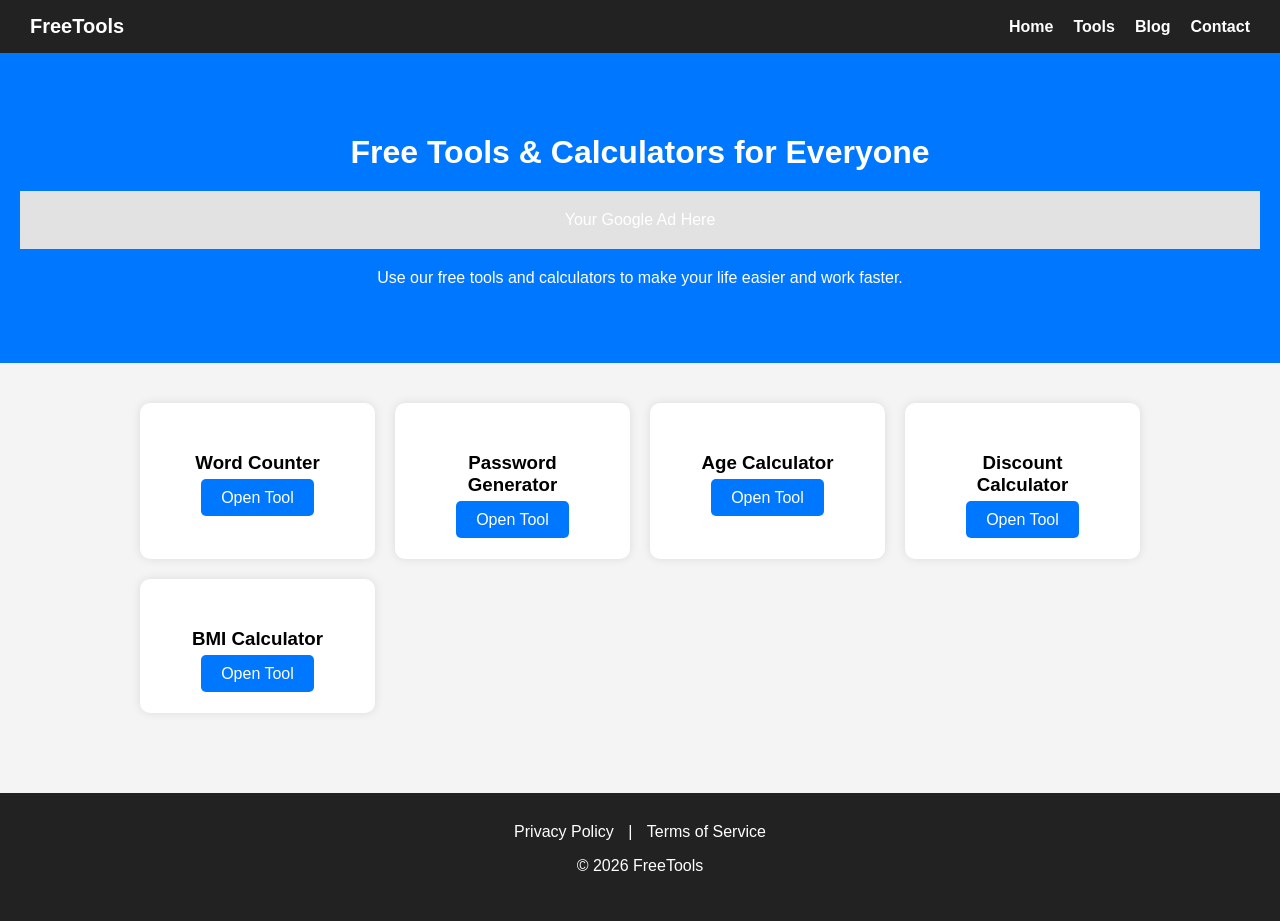
<file: FreeToolsWebsite/index.html>
<!DOCTYPE html>
<html lang="en">

<head>

<meta charset="UTF-8">
<meta name="viewport" content="width=device-width, initial-scale=1.0">

<title>Free Tools & Calculators</title>

<meta name="description" content="Use our free tools and calculators to make your life easier and work faster.">

<link rel="stylesheet" href="style.css">

</head>

<body>

<nav class="navbar">

<div class="logo">FreeTools</div>

<ul>

<li><a href="index.html">Home</a></li>
<li><a href="tools.html">Tools</a></li>
<li><a href="blog.html">Blog</a></li>
<li><a href="contact.html">Contact</a></li>

</ul>

</nav>

<header class="hero">

<h1>Free Tools & Calculators for Everyone</h1>

<!-- Google AdSense Placeholder -->
<div style="text-align:center; margin:20px 0;">
    <p style="background:#e2e2e2; padding:20px;">Your Google Ad Here</p>
</div>

<p>Use our free tools and calculators to make your life easier and work faster.</p>

</header>

<section class="tools-grid">

<div class="tool">

<h3>Word Counter</h3>

<a href="tools/word-counter.html">Open Tool</a>

</div>

<div class="tool">

<h3>Password Generator</h3>

<a href="tools/password-generator.html">Open Tool</a>

</div>

<div class="tool">

<h3>Age Calculator</h3>

<a href="tools/age-calculator.html">Open Tool</a>

</div>

<div class="tool">

<h3>Discount Calculator</h3>

<a href="tools/discount-calculator.html">Open Tool</a>

</div>

<div class="tool">

<h3>BMI Calculator</h3>

<a href="tools/bmi-calculator.html">Open Tool</a>

</div>

</section>

<footer>

<a href="privacy.html">Privacy Policy</a>

|

<a href="terms.html">Terms of Service</a>

<p>© 2026 FreeTools</p>

</footer>

</body>

</html>
</file>
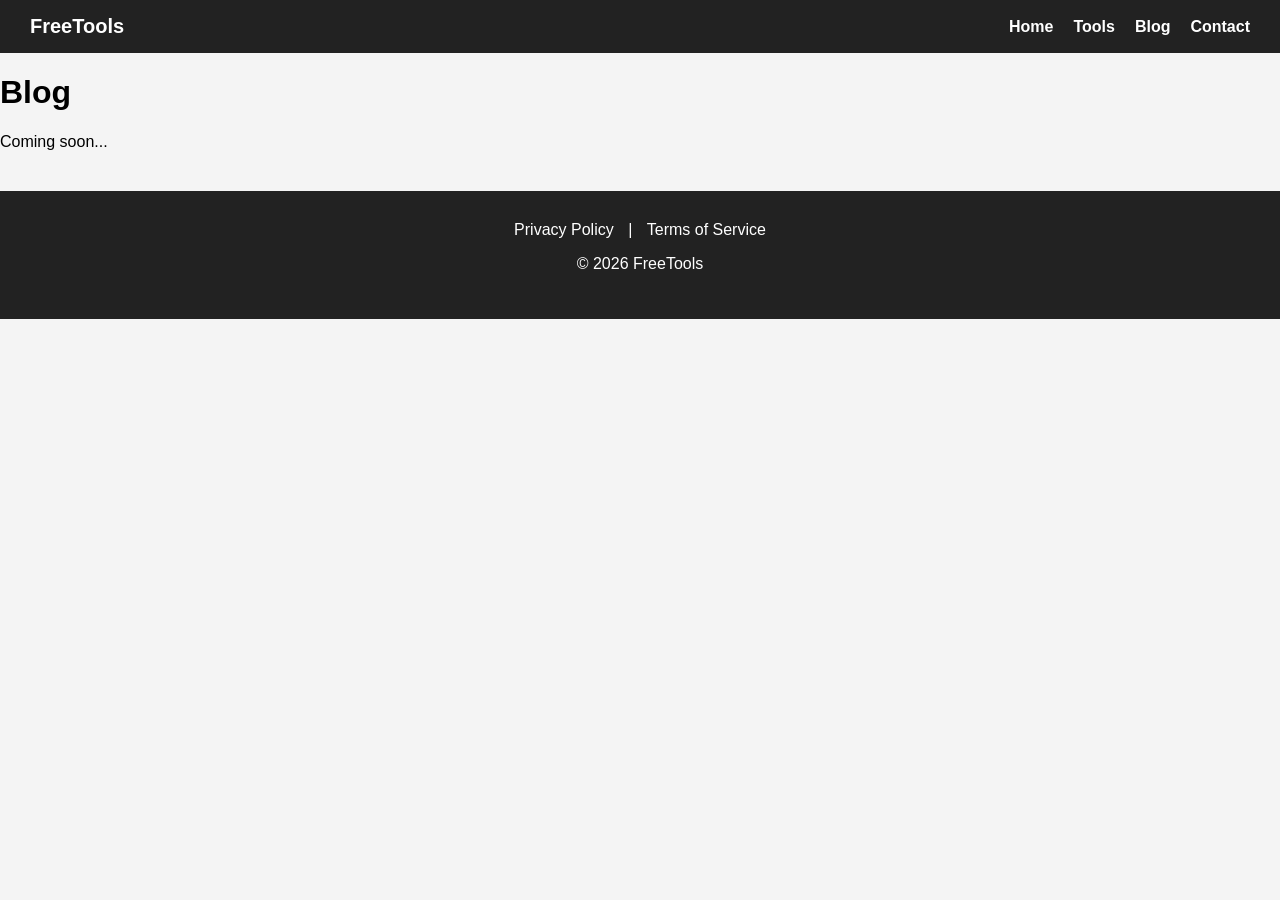
<file: FreeToolsWebsite/blog.html>
<!DOCTYPE html>
<html lang="en">
<head>
<meta charset="UTF-8">
<meta name="viewport" content="width=device-width, initial-scale=1.0">
<title>Blog</title>
<link rel="stylesheet" href="style.css">
</head>
<body>

<nav class="navbar">
<div class="logo">FreeTools</div>
<ul>
<li><a href="index.html">Home</a></li>
<li><a href="tools.html">Tools</a></li>
<li><a href="blog.html">Blog</a></li>
<li><a href="contact.html">Contact</a></li>
</ul>
</nav>

<div class="container">

<h1>Blog</h1>
<p>Coming soon...</p>
</div>

<footer>
<a href="privacy.html">Privacy Policy</a> |
<a href="terms.html">Terms of Service</a>
<p>© 2026 FreeTools</p>
</footer>

</body>
</html>
</file>
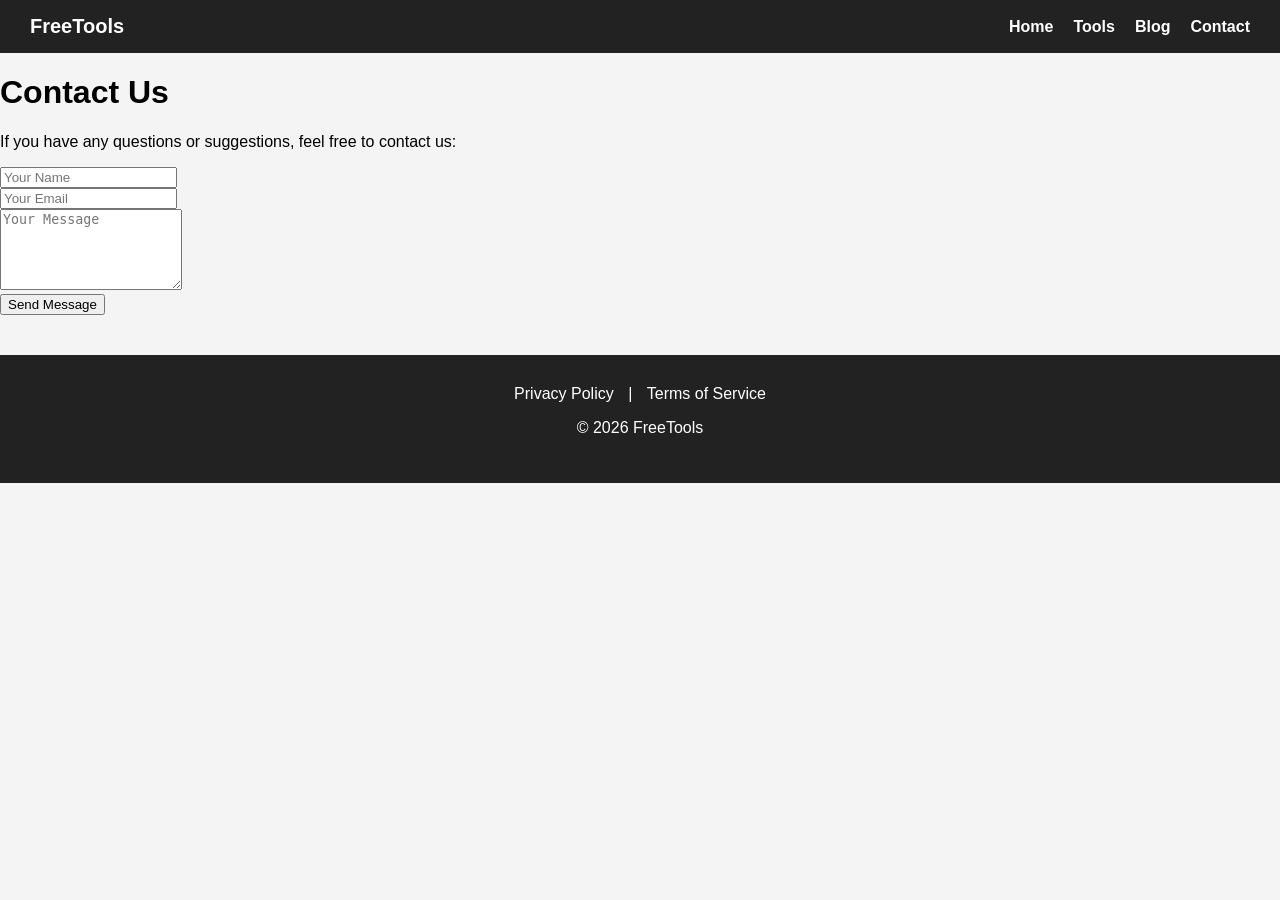
<file: FreeToolsWebsite/contact.html>
<!DOCTYPE html>
<html lang="en">
<head>
<meta charset="UTF-8">
<meta name="viewport" content="width=device-width, initial-scale=1.0">
<title>Contact Us</title>
<link rel="stylesheet" href="style.css">
</head>
<body>

<nav class="navbar">
<div class="logo">FreeTools</div>
<ul>
<li><a href="index.html">Home</a></li>
<li><a href="tools.html">Tools</a></li>
<li><a href="blog.html">Blog</a></li>
<li><a href="contact.html">Contact</a></li>
</ul>
</nav>

<div class="container">
<h1>Contact Us</h1>
<p>If you have any questions or suggestions, feel free to contact us:</p>
<form>
<input type="text" placeholder="Your Name" required><br>
<input type="email" placeholder="Your Email" required><br>
<textarea placeholder="Your Message" rows="5" required></textarea><br>
<button type="submit">Send Message</button>
</form>
</div>

<footer>
<a href="privacy.html">Privacy Policy</a> |
<a href="terms.html">Terms of Service</a>
<p>© 2026 FreeTools</p>
</footer>

</body>
</html>
</file>
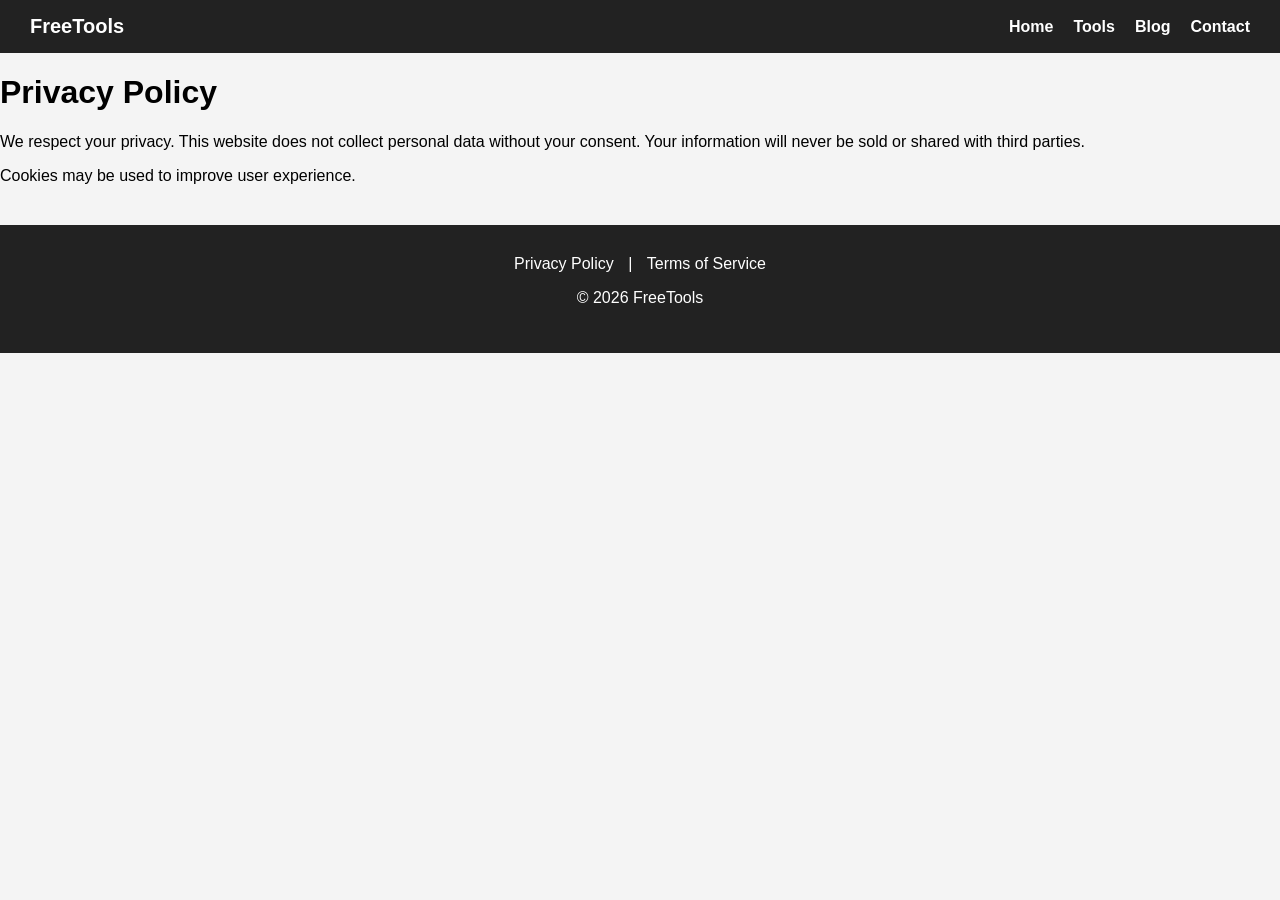
<file: FreeToolsWebsite/privacy.html>
<!DOCTYPE html>
<html lang="en">
<head>
<meta charset="UTF-8">
<meta name="viewport" content="width=device-width, initial-scale=1.0">
<title>Privacy Policy</title>
<link rel="stylesheet" href="style.css">
</head>
<body>

<nav class="navbar">
<div class="logo">FreeTools</div>
<ul>
<li><a href="index.html">Home</a></li>
<li><a href="tools.html">Tools</a></li>
<li><a href="blog.html">Blog</a></li>
<li><a href="contact.html">Contact</a></li>
</ul>
</nav>

<div class="container">
<h1>Privacy Policy</h1>
<p>We respect your privacy. This website does not collect personal data without your consent. Your information will never be sold or shared with third parties.</p>
<p>Cookies may be used to improve user experience.</p>
</div>

<footer>
<a href="privacy.html">Privacy Policy</a> |
<a href="terms.html">Terms of Service</a>
<p>© 2026 FreeTools</p>
</footer>

</body>
</html>
</file>
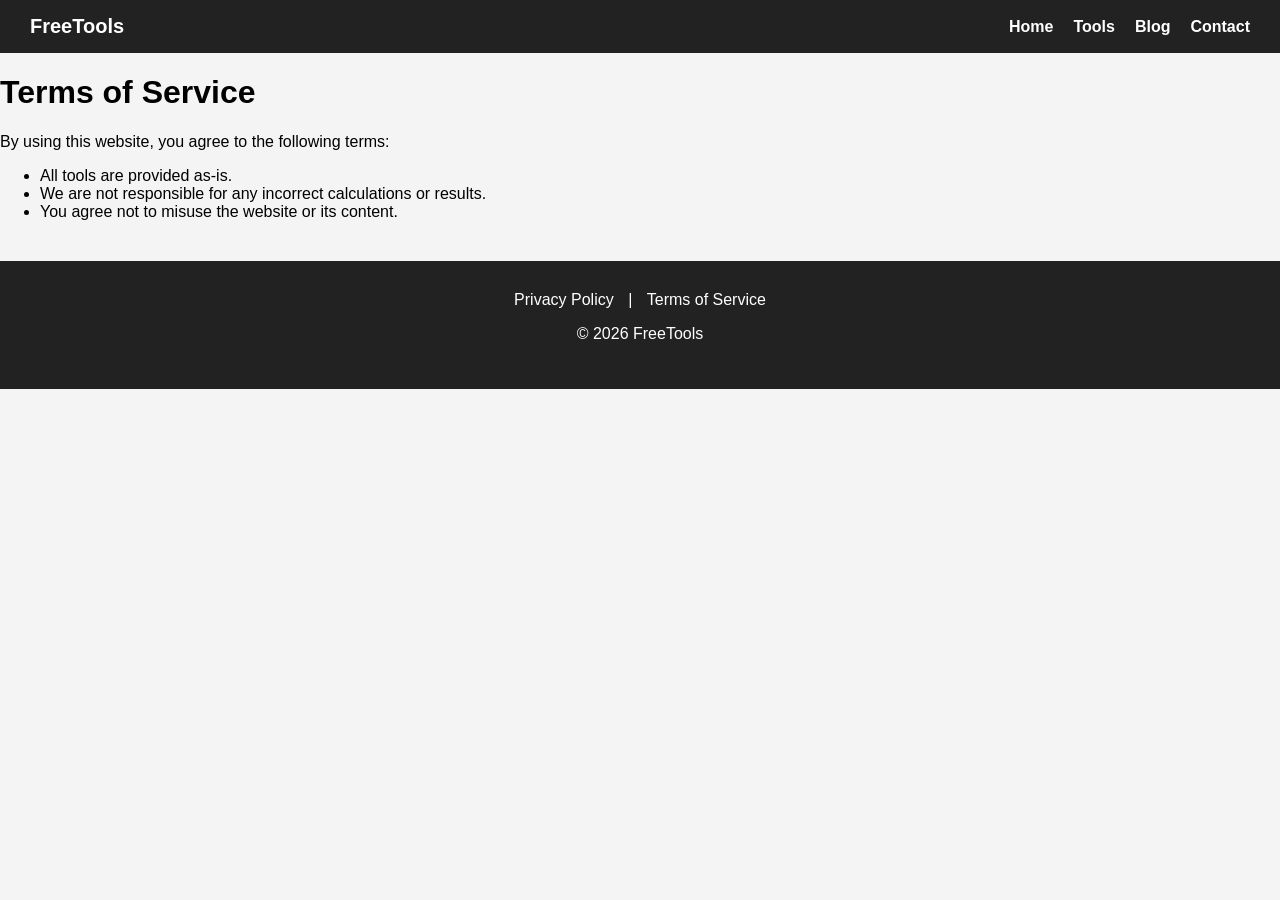
<file: FreeToolsWebsite/terms.html>
<!DOCTYPE html>
<html lang="en">
<head>
<meta charset="UTF-8">
<meta name="viewport" content="width=device-width, initial-scale=1.0">
<title>Terms of Service</title>
<link rel="stylesheet" href="style.css">
</head>
<body>

<nav class="navbar">
<div class="logo">FreeTools</div>
<ul>
<li><a href="index.html">Home</a></li>
<li><a href="tools.html">Tools</a></li>
<li><a href="blog.html">Blog</a></li>
<li><a href="contact.html">Contact</a></li>
</ul>
</nav>

<div class="container">
<h1>Terms of Service</h1>
<p>By using this website, you agree to the following terms:</p>
<ul>
<li>All tools are provided as-is.</li>
<li>We are not responsible for any incorrect calculations or results.</li>
<li>You agree not to misuse the website or its content.</li>
</ul>
</div>

<footer>
<a href="privacy.html">Privacy Policy</a> |
<a href="terms.html">Terms of Service</a>
<p>© 2026 FreeTools</p>
</footer>

</body>
</html>
</file>
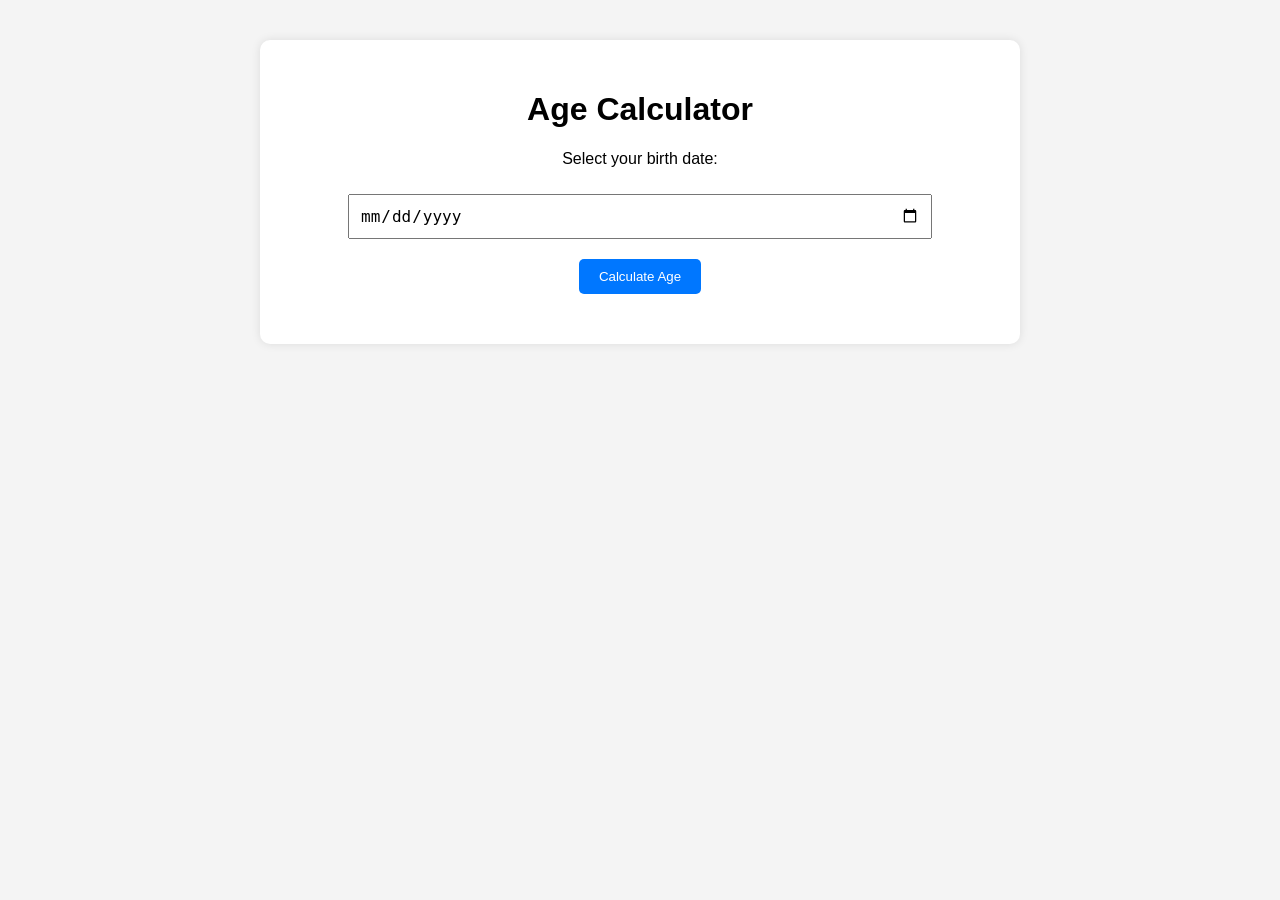
<file: FreeToolsWebsite/tools/age-calculator.html>
<!DOCTYPE html>
<html lang="en">
<head>
<meta charset="UTF-8">
<meta name="viewport" content="width=device-width, initial-scale=1.0">
<title>Age Calculator Tool</title>
<link rel="stylesheet" href="../style.css">
<style>
.container{
    background:white;
    max-width:700px;
    margin:auto;
    padding:30px;
    border-radius:10px;
    box-shadow:0 0 10px rgba(0,0,0,0.1);
    text-align:center;
    margin-top:40px;
}

input{
    width:80%;
    padding:10px;
    margin:10px 0;
    font-size:16px;
}

button{
    margin-top:10px;
    padding:10px 20px;
    background:#0077ff;
    color:white;
    border:none;
    border-radius:5px;
    cursor:pointer;
}

.result{
    margin-top:20px;
    font-size:20px;
    font-weight:bold;
}
</style>
</head>
<body>

<div class="container">
<h1>Age Calculator</h1>
<p>Select your birth date:</p>

<input type="date" id="birthdate">
<br>
<button onclick="calculateAge()">Calculate Age</button>

<div class="result" id="result"></div>
</div>

<script>
function calculateAge(){
    let birthdate = document.getElementById("birthdate").value;
    if(!birthdate){
        document.getElementById("result").innerText = "Please select your birth date!";
        return;
    }
    let today = new Date();
    let birth = new Date(birthdate);
    let age = today.getFullYear() - birth.getFullYear();
    let m = today.getMonth() - birth.getMonth();
    if(m < 0 || (m === 0 && today.getDate() < birth.getDate())){
        age--;
    }
    document.getElementById("result").innerText = "Your Age: " + age + " years";
}
</script>

</body>
</html>
</file>
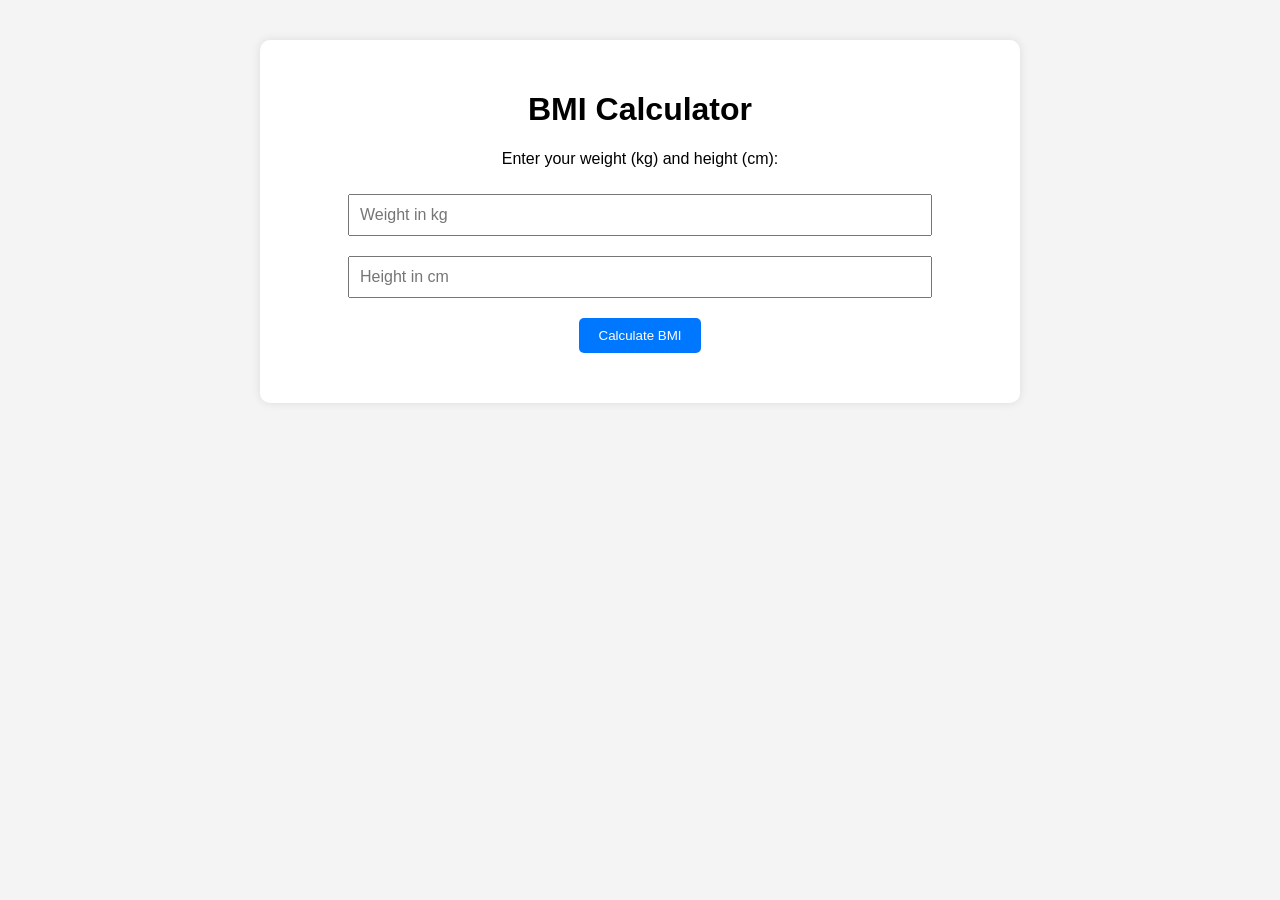
<file: FreeToolsWebsite/tools/bmi-calculator.html>
<!DOCTYPE html>
<html lang="en">
<head>
<meta charset="UTF-8">
<meta name="viewport" content="width=device-width, initial-scale=1.0">
<title>BMI Calculator Tool</title>
<link rel="stylesheet" href="../style.css">
<style>
.container{
    background:white;
    max-width:700px;
    margin:auto;
    padding:30px;
    border-radius:10px;
    box-shadow:0 0 10px rgba(0,0,0,0.1);
    text-align:center;
    margin-top:40px;
}

input{
    width:80%;
    padding:10px;
    margin:10px 0;
    font-size:16px;
}

button{
    margin-top:10px;
    padding:10px 20px;
    background:#0077ff;
    color:white;
    border:none;
    border-radius:5px;
    cursor:pointer;
}

.result{
    margin-top:20px;
    font-size:20px;
    font-weight:bold;
}
</style>
</head>
<body>

<div class="container">
<h1>BMI Calculator</h1>
<p>Enter your weight (kg) and height (cm):</p>

<input type="number" id="weight" placeholder="Weight in kg">
<br>
<input type="number" id="height" placeholder="Height in cm">
<br>
<button onclick="calculateBMI()">Calculate BMI</button>

<div class="result" id="result"></div>
</div>

<script>
function calculateBMI(){
    let weight = parseFloat(document.getElementById("weight").value);
    let height = parseFloat(document.getElementById("height").value) / 100;
    if(isNaN(weight) || isNaN(height) || height === 0){
        document.getElementById("result").innerText = "Please enter valid numbers!";
        return;
    }
    let bmi = weight / (height * height);
    let category = "";
    if(bmi < 18.5) category = "Underweight";
    else if(bmi < 25) category = "Normal weight";
    else if(bmi < 30) category = "Overweight";
    else category = "Obese";

    document.getElementById("result").innerText = "BMI: " + bmi.toFixed(1) + " (" + category + ")";
}
</script>

</body>
</html>
</file>
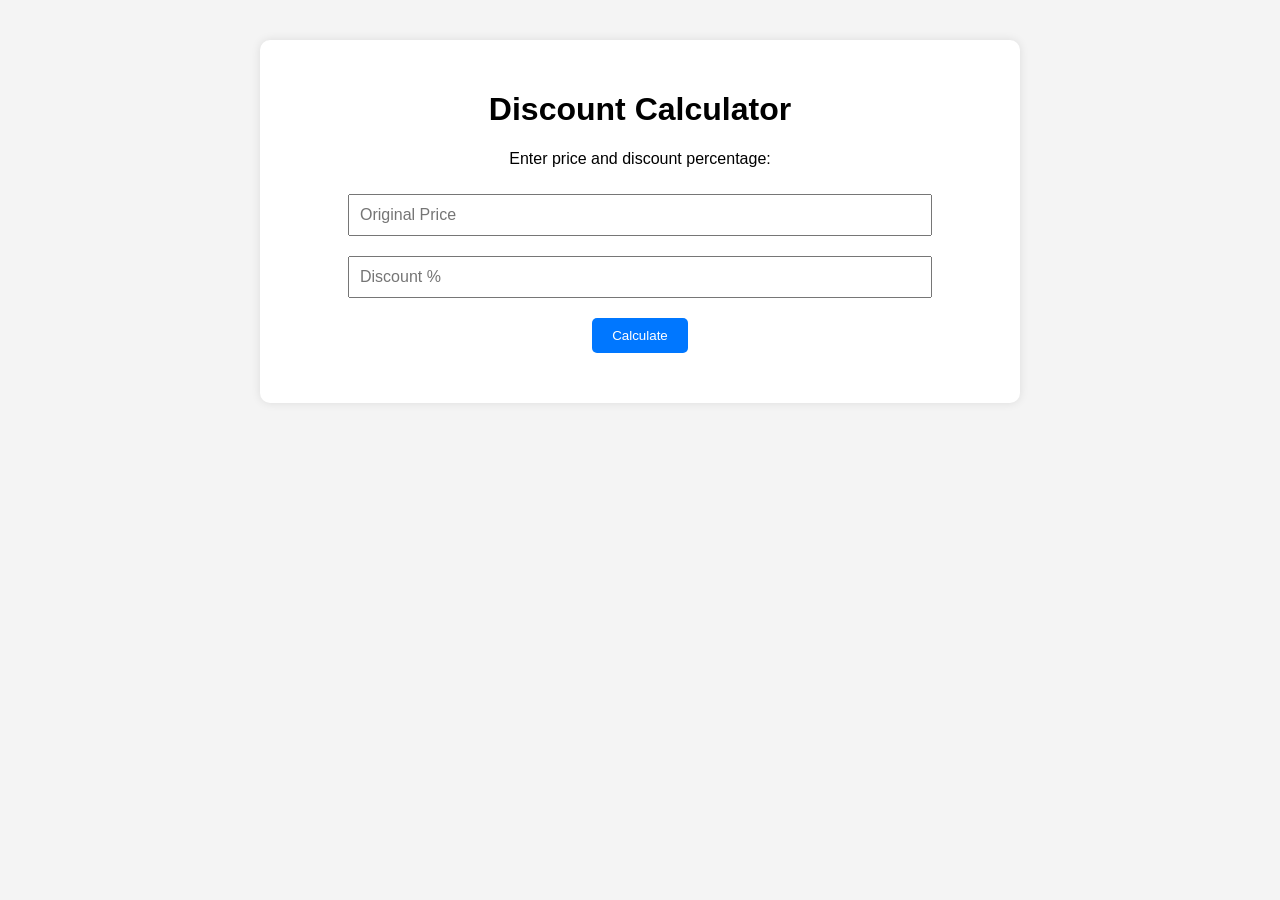
<file: FreeToolsWebsite/tools/discount-calculator.html>
<!DOCTYPE html>
<html lang="en">
<head>
<meta charset="UTF-8">
<meta name="viewport" content="width=device-width, initial-scale=1.0">
<title>Discount Calculator Tool</title>
<link rel="stylesheet" href="../style.css">
<style>
.container{
    background:white;
    max-width:700px;
    margin:auto;
    padding:30px;
    border-radius:10px;
    box-shadow:0 0 10px rgba(0,0,0,0.1);
    text-align:center;
    margin-top:40px;
}

input{
    width:80%;
    padding:10px;
    margin:10px 0;
    font-size:16px;
}

button{
    margin-top:10px;
    padding:10px 20px;
    background:#0077ff;
    color:white;
    border:none;
    border-radius:5px;
    cursor:pointer;
}

.result{
    margin-top:20px;
    font-size:20px;
    font-weight:bold;
}
</style>
</head>
<body>

<div class="container">
<h1>Discount Calculator</h1>
<p>Enter price and discount percentage:</p>

<input type="number" id="price" placeholder="Original Price">
<br>
<input type="number" id="discount" placeholder="Discount %">
<br>
<button onclick="calculateDiscount()">Calculate</button>

<div class="result" id="result"></div>
</div>

<script>
function calculateDiscount(){
    let price = parseFloat(document.getElementById("price").value);
    let discount = parseFloat(document.getElementById("discount").value);
    if(isNaN(price) || isNaN(discount)){
        document.getElementById("result").innerText = "Please enter valid numbers!";
        return;
    }
    let finalPrice = price - (price * discount / 100);
    document.getElementById("result").innerText = "Final Price: $" + finalPrice.toFixed(2);
}
</script>

</body>
</html>
</file>
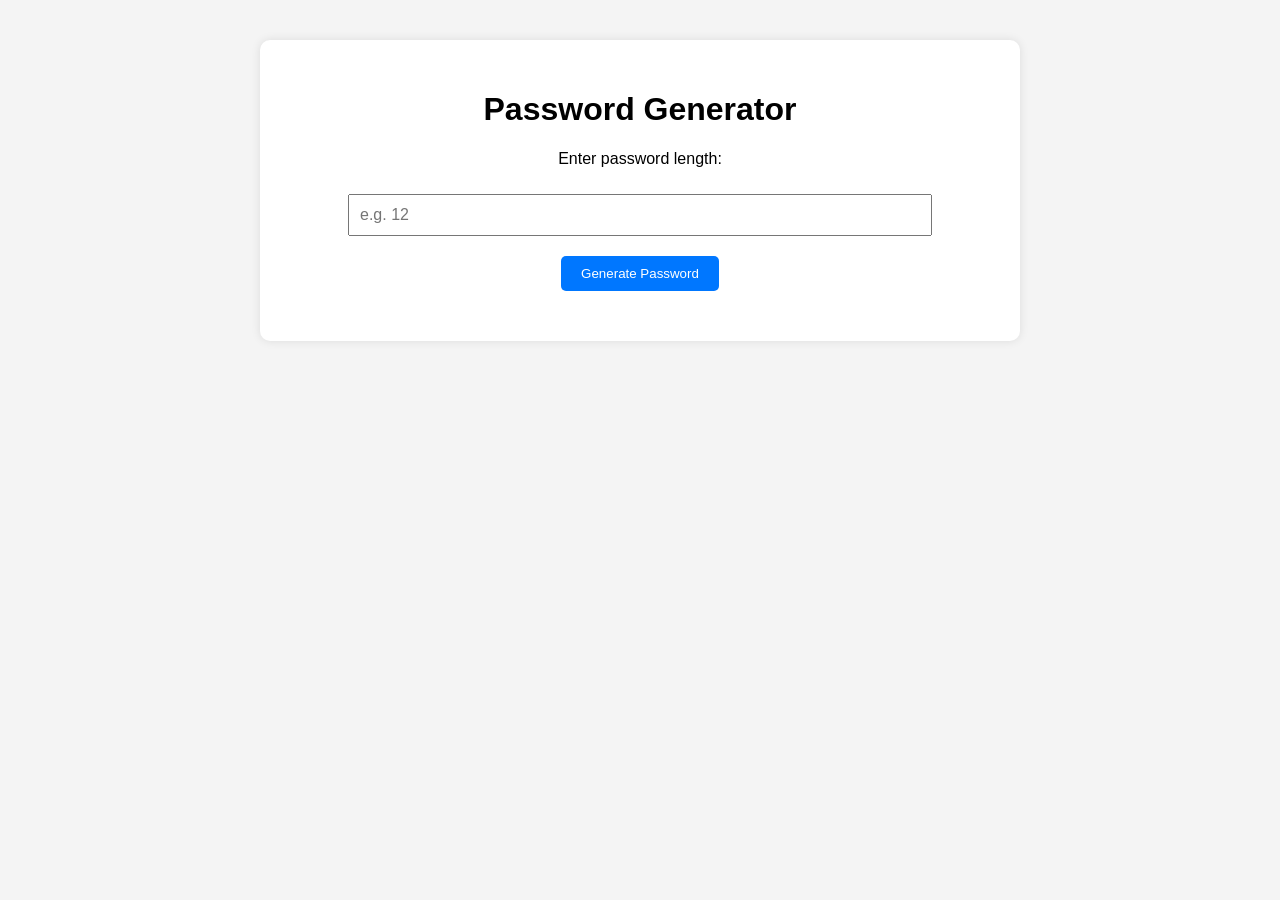
<file: FreeToolsWebsite/tools/password-generator.html>
<!DOCTYPE html>
<html lang="en">
<head>
<meta charset="UTF-8">
<meta name="viewport" content="width=device-width, initial-scale=1.0">
<title>Password Generator Tool</title>
<link rel="stylesheet" href="../style.css">
<style>
.container{
    background:white;
    max-width:700px;
    margin:auto;
    padding:30px;
    border-radius:10px;
    box-shadow:0 0 10px rgba(0,0,0,0.1);
    text-align:center;
    margin-top:40px;
}

input{
    width:80%;
    padding:10px;
    margin:10px 0;
    font-size:16px;
}

button{
    margin-top:10px;
    padding:10px 20px;
    background:#0077ff;
    color:white;
    border:none;
    border-radius:5px;
    cursor:pointer;
}

.result{
    margin-top:20px;
    font-size:20px;
    font-weight:bold;
}
</style>
</head>
<body>

<div class="container">
<h1>Password Generator</h1>
<p>Enter password length:</p>

<input type="number" id="length" placeholder="e.g. 12" min="4" max="50">
<br>
<button onclick="generatePassword()">Generate Password</button>

<div class="result" id="result"></div>
</div>

<script>
function generatePassword(){
    let length = document.getElementById("length").value || 12;
    let chars = "abcdefghijklmnopqrstuvwxyzABCDEFGHIJKLMNOPQRSTUVWXYZ0123456789!@#$%^&*()_+";
    let password = "";
    for(let i=0;i<length;i++){
        password += chars.charAt(Math.floor(Math.random()*chars.length));
    }
    document.getElementById("result").innerText = password;
}
</script>

</body>
</html>
</file>
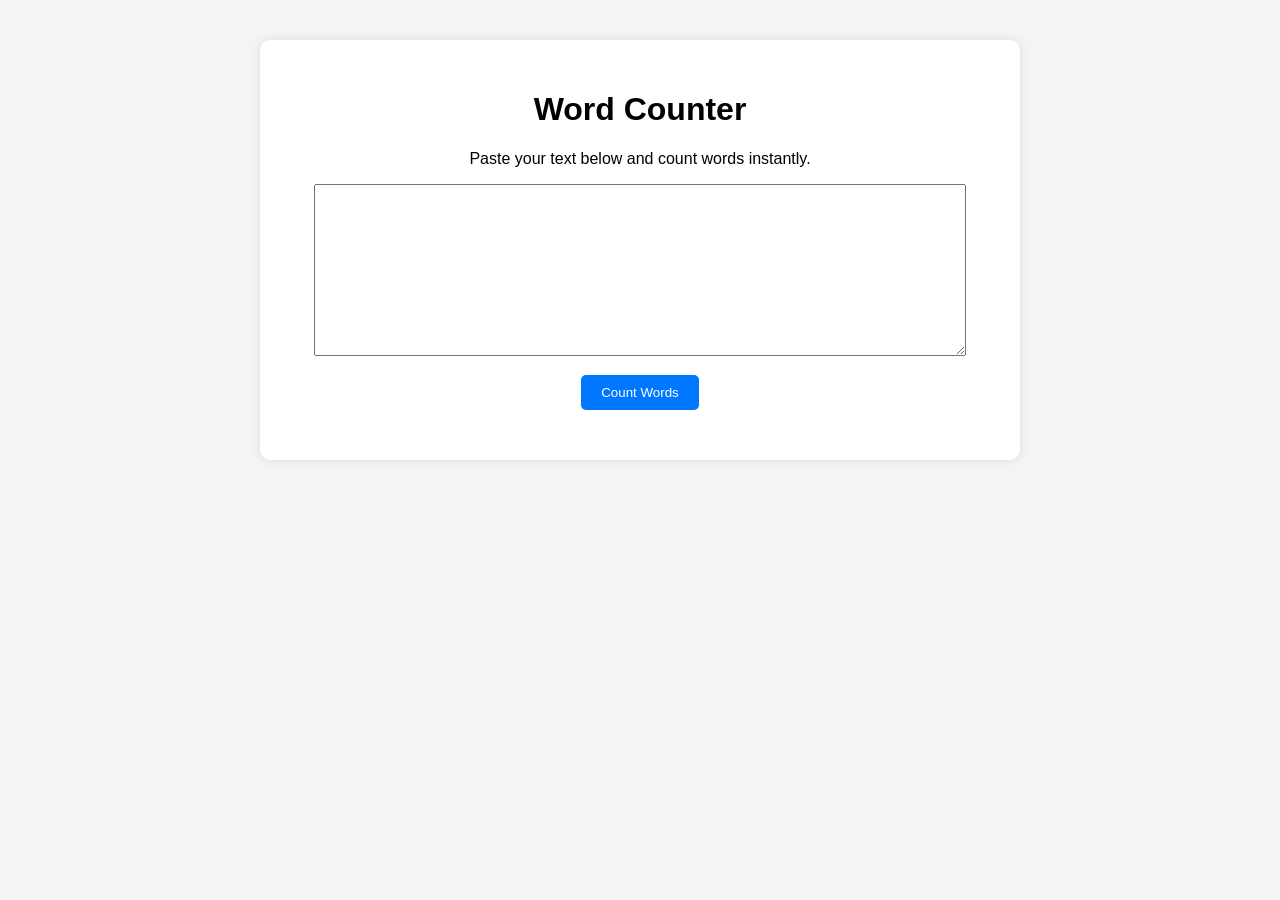
<file: FreeToolsWebsite/tools/word-counter.html>
<!DOCTYPE html>
<html lang="en">

<head>
<meta charset="UTF-8">
<meta name="viewport" content="width=device-width, initial-scale=1.0">
<title>Word Counter Tool</title>
<link rel="stylesheet" href="../style.css">
<style>
.container{
    background:white;
    max-width:700px;
    margin:auto;
    padding:30px;
    border-radius:10px;
    box-shadow:0 0 10px rgba(0,0,0,0.1);
    text-align:center;
    margin-top:40px;
}

textarea{
    width:90%;
    height:150px;
    padding:10px;
    font-size:16px;
}

button{
    margin-top:15px;
    padding:10px 20px;
    background:#0077ff;
    color:white;
    border:none;
    border-radius:5px;
    cursor:pointer;
}

.result{
    margin-top:20px;
    font-size:20px;
    font-weight:bold;
}
</style>
</head>

<body>

<div class="container">

<h1>Word Counter</h1>
<p>Paste your text below and count words instantly.</p>

<textarea id="text"></textarea><br>
<button onclick="countWords()">Count Words</button>
<div class="result" id="result"></div>
</div>

<script>
function countWords(){
    let text = document.getElementById("text").value;
    let words = text.trim().split(/\s+/);
    let count = text.trim() === "" ? 0 : words.length;
    document.getElementById("result").innerText = "Total Words: " + count;
}
</script>

</body>
</html>
</file>
<file: FreeToolsWebsite/style.css>
body{
font-family:Arial;
margin:0;
background:#f4f4f4;
}

/* NAVBAR */

.navbar{
display:flex;
justify-content:space-between;
align-items:center;
background:#222;
color:white;
padding:15px 30px;
}

.navbar ul{
list-style:none;
display:flex;
margin:0;
padding:0;
}

.navbar li{
margin-left:20px;
}

.navbar a{
color:white;
text-decoration:none;
font-weight:bold;
}

.logo{
font-size:20px;
font-weight:bold;
}

/* HERO */

.hero{
text-align:center;
padding:60px 20px;
background:#0077ff;
color:white;
}

.hero h1{
margin-bottom:10px;
}

/* TOOLS GRID */

.tools-grid{
display:grid;
grid-template-columns:repeat(auto-fit,minmax(200px,1fr));
gap:20px;
max-width:1000px;
margin:auto;
padding:40px;
}

.tool{
background:white;
padding:30px;
border-radius:10px;
text-align:center;
box-shadow:0 0 10px rgba(0,0,0,0.1);
}

.tool h3{
margin-bottom:15px;
}

.tool a{
background:#0077ff;
color:white;
padding:10px 20px;
border-radius:5px;
text-decoration:none;
}

/* FOOTER */

footer{
background:#222;
color:white;
text-align:center;
padding:30px;
margin-top:40px;
}

footer a{
color:white;
text-decoration:none;
margin:0 10px;
}
</file>
